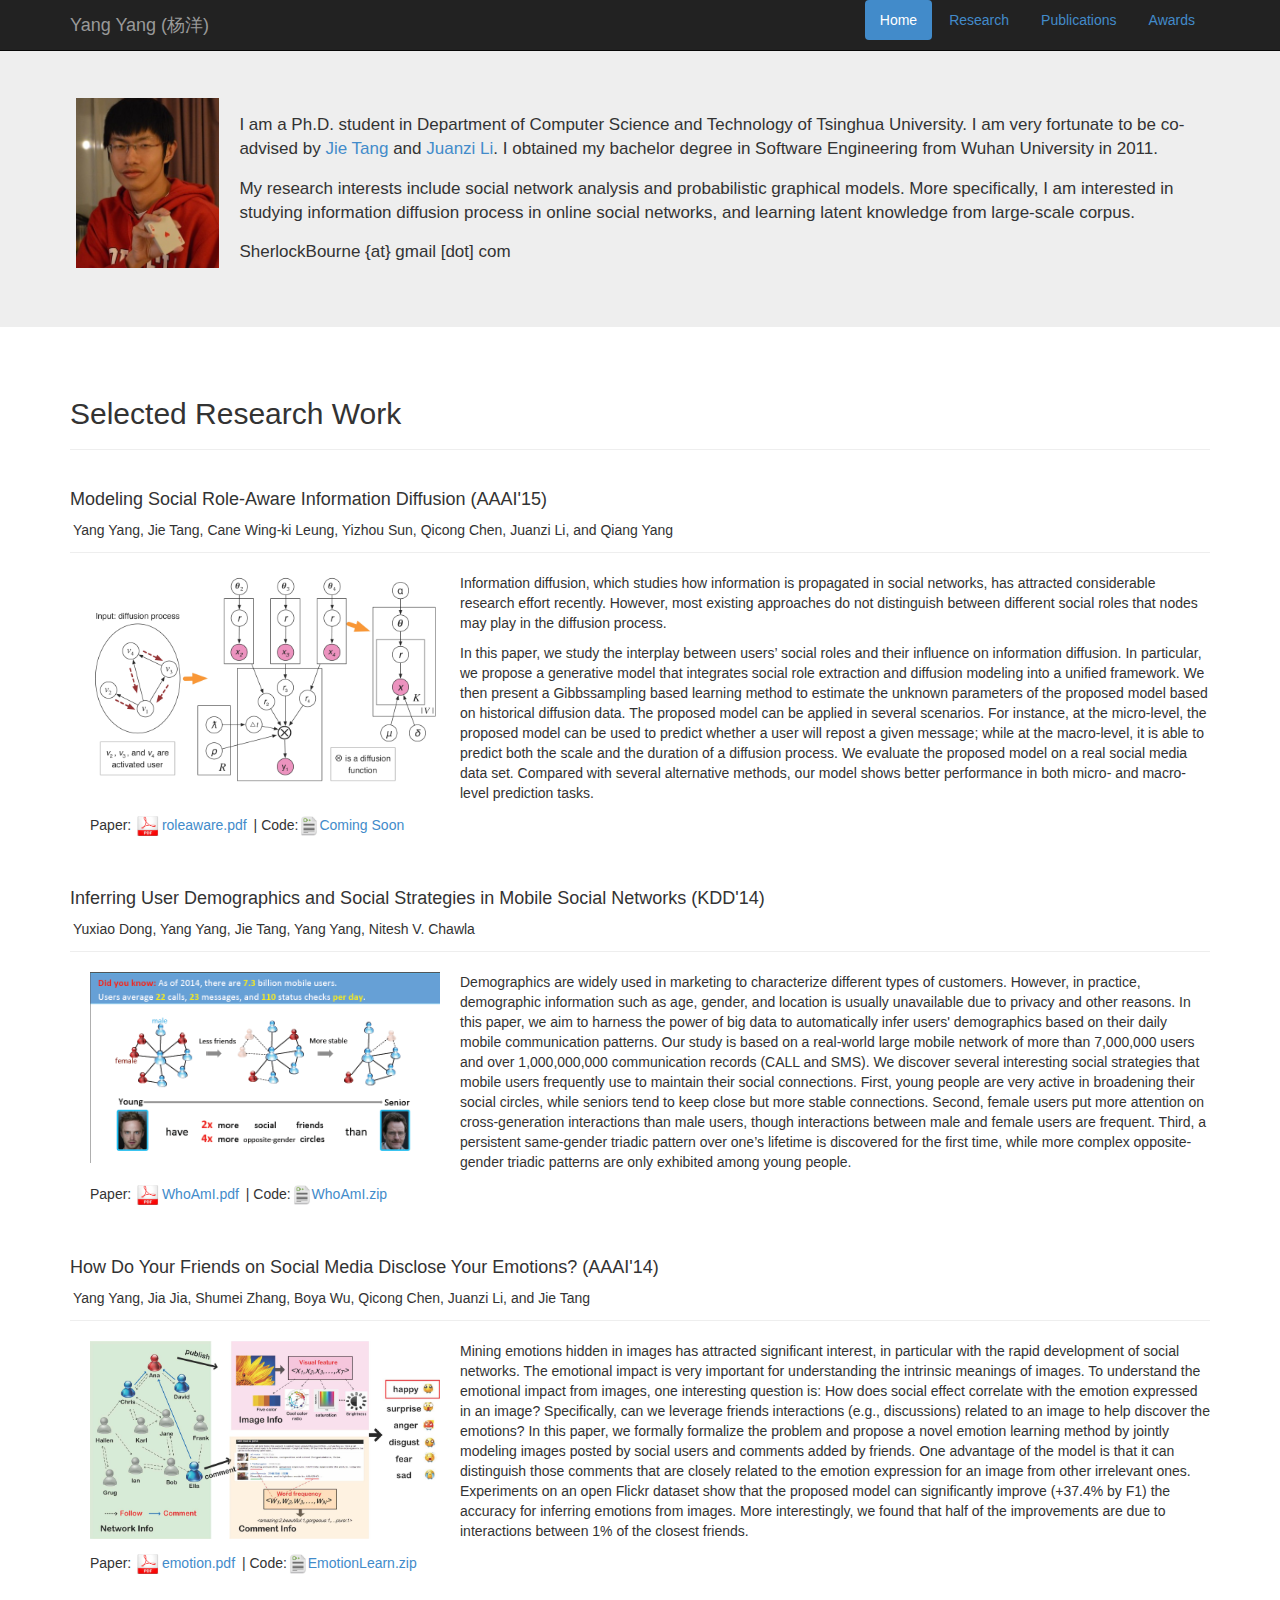
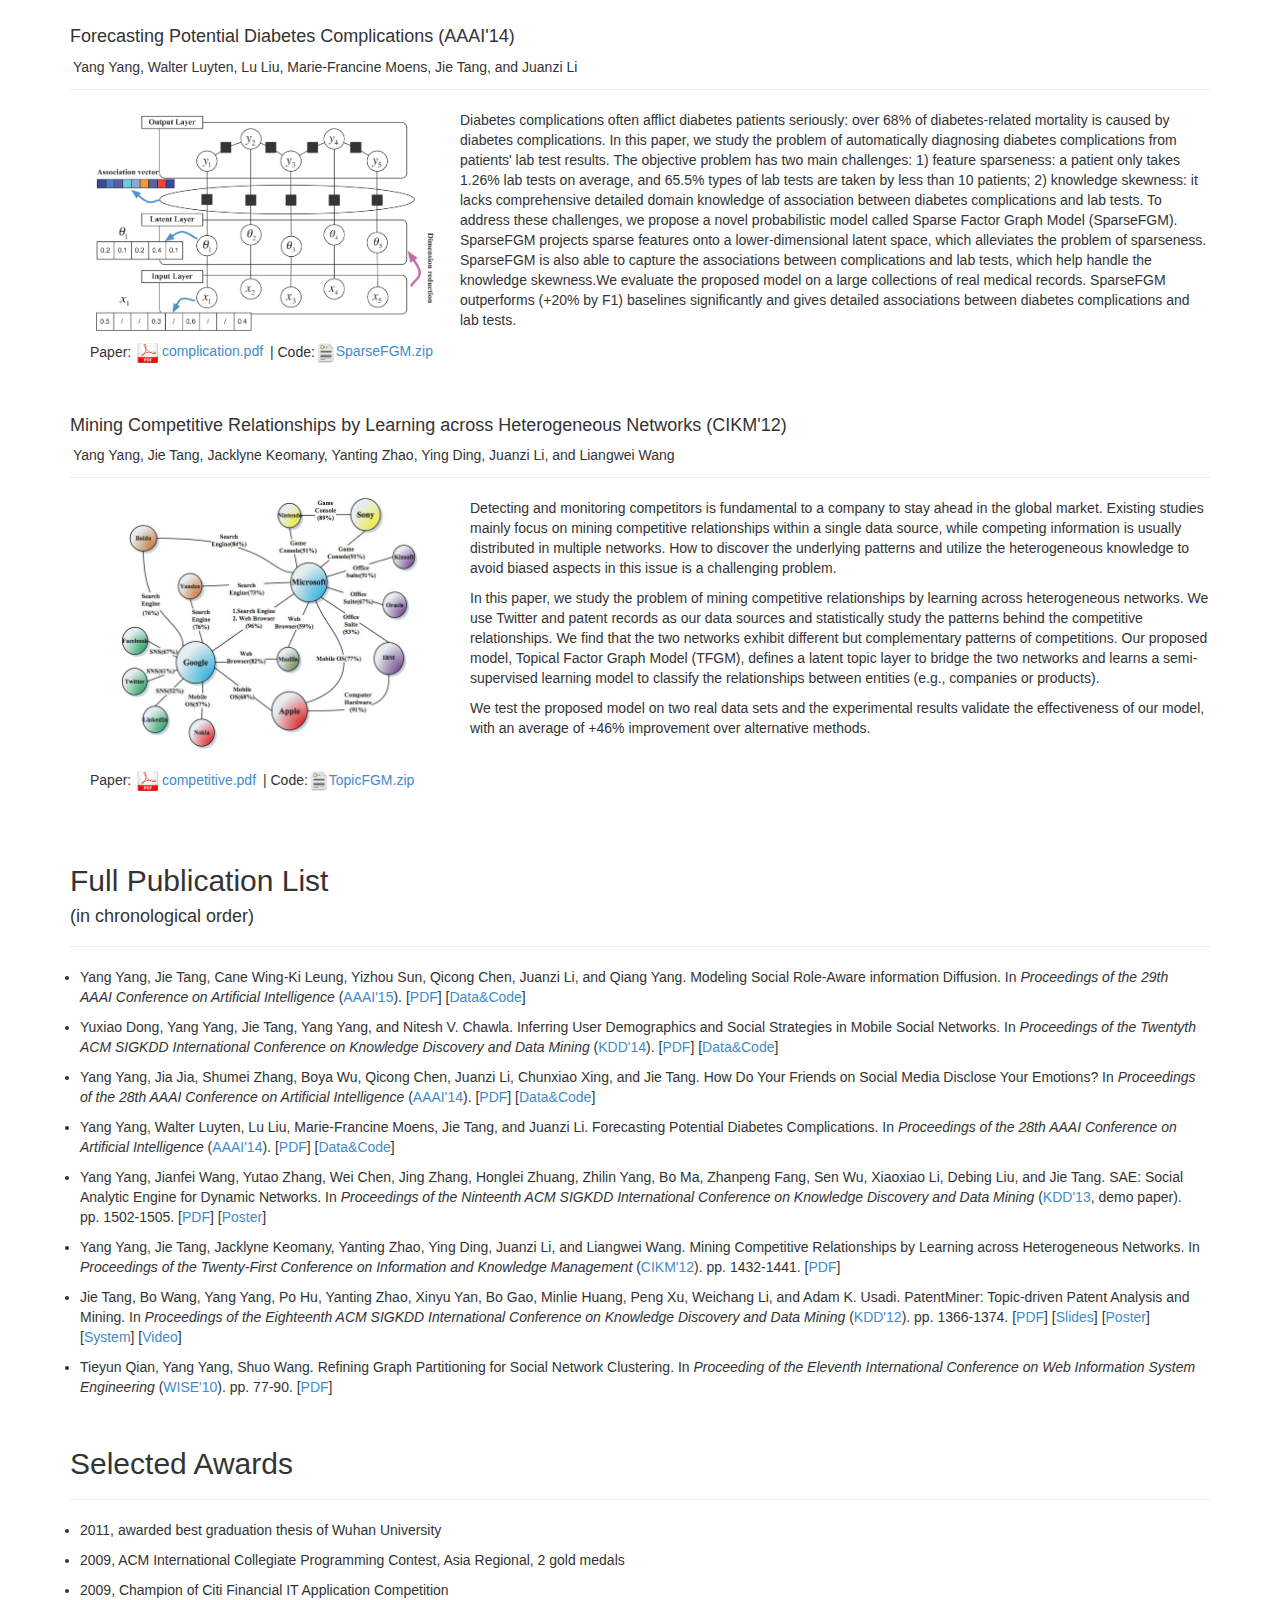
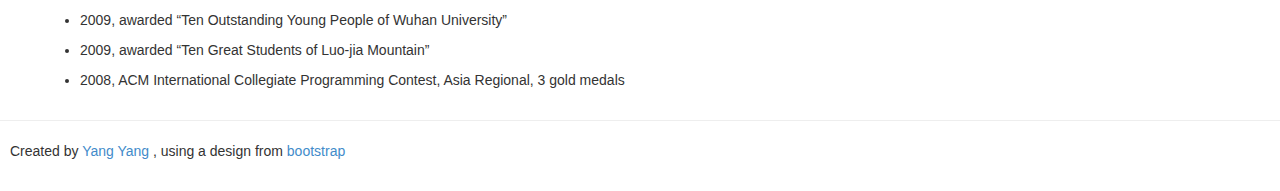
<file: src/index.html>
<!DOCTYPE html>
<html lang="en">
  <head>
    <meta charset="utf-8">
    <meta http-equiv="X-UA-Compatible" content="IE=edge">
    <meta name="viewport" content="width=device-width, initial-scale=1">
    <meta name="description" content="">
    <meta name="author" content="">
    <link rel="shortcut icon" href="img/sheep1.jpeg">

    <title>Yang Yang</title>

    <!-- Bootstrap core CSS -->
    <link href="dist/css/bootstrap.min.css" rel="stylesheet">

    <!-- Custom styles for this template -->
    <link href="jumbotron.css" rel="stylesheet">

    <!-- Just for debugging purposes. Don't actually copy this line! -->
    <!--[if lt IE 9]><script src="../../assets/js/ie8-responsive-file-warning.js"></script><![endif]-->

    <!-- HTML5 shim and Respond.js IE8 support of HTML5 elements and media queries -->
    <!--[if lt IE 9]>
      <script src="https://oss.maxcdn.com/libs/html5shiv/3.7.0/html5shiv.js"></script>
      <script src="https://oss.maxcdn.com/libs/respond.js/1.4.2/respond.min.js"></script>
    <![endif]-->
  </head>

  <body>

    <div class="navbar navbar-inverse navbar-fixed-top" role="navigation">
      <div class="container">
        <div class="navbar-header">
          <button type="button" class="navbar-toggle" data-toggle="collapse" data-target=".navbar-collapse">
            <span class="sr-only">Toggle navigation</span>
            <span class="icon-bar"></span>
            <span class="icon-bar"></span>
            <span class="icon-bar"></span>
          </button>
          <!-- <img height="50" src="img/sheep2.jpeg" align="left" hspace="6" style="margin-left:-6p;margin-right:20px"> -->
          <a class="navbar-brand" href="#">Yang Yang (杨洋)</a>
        </div>
        <div class="navbar-collapse collapse">
        <ul class="nav nav-pills pull-right">
          <li class="active"><a href="#">Home</a></li>
          <li><a href="#research">Research</a></li>
          <li><a href="#publication">Publications</a></li>
          <li><a href="#award">Awards</a></li>
        </ul>

          <!--
          <form class="navbar-form navbar-right" role="form">
            <div class="form-group">
              <input type="text" placeholder="Email" class="form-control">
            </div>
            <div class="form-group">
              <input type="password" placeholder="Password" class="form-control">
            </div>
            <button type="submit" class="btn btn-success">Sign in</button>
          </form>
          -->
        </div><!--/.navbar-collapse -->
      </div>
    </div>

    <!-- Main jumbotron for a primary marketing message or call to action -->
    <div class="jumbotron">
      <div class="container">
        <img height="170" src="img/yang-1.jpg" align="left" hspace="6" style="margin-left:-6p;margin-right:20px">
        <p></p>
        <p> I am a Ph.D. student in Department of Computer Science and Technology of Tsinghua University. I am very fortunate to be co-advised by <a href="http://keg.cs.tsinghua.edu.cn/jietang/">Jie Tang</a> and <a href="http://keg.cs.tsinghua.edu.cn/persons/ljz/">Juanzi Li</a>. I obtained my bachelor degree in Software Engineering from Wuhan University in 2011. </p>
        <p> My research interests include social network analysis and probabilistic graphical models. More specifically, I am interested in studying information diffusion process in online social networks, and learning latent knowledge from large-scale corpus. </p>
        <p> SherlockBourne {at} gmail [dot] com </p>
      </div>
    </div>

    <a name="research"></a>

    <div class="container">
        <div class="page-header">
            <h2>Selected Research Work</h2>
        </div>
        <div class="page-header">
            <h4>Modeling Social Role-Aware Information Diffusion (AAAI'15)</h4>
            <p style="margin:3px;">Yang Yang, Jie Tang, Cane Wing-ki Leung, Yizhou Sun, Qicong Chen, Juanzi Li, and Qiang Yang</p>
        </div>
        <img width="350" src="works/roleaware/model.jpg" align="left" style="margin-left:20px;margin-right:20px">
        <p>Information diffusion, which studies how information is propagated in social networks, has attracted considerable research effort recently. However, most existing approaches do not distinguish between different social roles that nodes may play in the diffusion process. </p>
        <p>In this paper, we study the interplay between users’ social roles and their influence on information diffusion. In particular, we propose a generative model that integrates social role extraction and diffusion modeling into a unified framework. We then present a Gibbssampling based learning method to estimate the unknown parameters of the proposed model based on historical diffusion data. The proposed model can be applied in several scenarios. For instance, at the micro-level, the proposed model can be used to predict whether a user will repost a given message; while at the macro-level, it is able to predict both the scale and the duration of a diffusion process. We evaluate the proposed model on a real social media data set. Compared with several alternative methods, our model shows better performance in both micro- and macro-level prediction tasks.</p>
        <p style="margin-left:20px">Paper:<img height="20" src="img/pdf.jpeg" style="margin: 3px;"><a href="works/roleaware/roleaware.pdf" style="margin-left:-3px; margin-right: 3px;">roleaware.pdf</a> | Code: <img height="20" src="img/cpp.jpeg" style="margin-right: 3px;margin-left: -3px"><a href="" style="margin-left:-3px; margin-right: 3px;">Coming Soon</a></p>
    </div>
    
    <div class="container">
        <div class="page-header">
            <h4>Inferring User Demographics and Social Strategies in Mobile Social Networks (KDD'14)</h4>
            <p style="margin:3px;">Yuxiao Dong, Yang Yang, Jie Tang, Yang Yang, Nitesh V. Chawla </p>
        </div>
        <img width="350" src="works/whoami/overall.png" align="left" style="margin-left:20px;margin-right:20px">
        <p>
        Demographics are widely used in marketing to characterize different
types of customers. However, in practice, demographic information
such as age, gender, and location is usually unavailable due
to privacy and other reasons. In this paper, we aim to harness the
power of big data to automatically infer users' demographics based
on their daily mobile communication patterns.
        Our study is based on a real-world large mobile network of more than 7,000,000 users and over 1,000,000,000 communication records (CALL and SMS). We discover several interesting social strategies that mobile users frequently use to maintain their social connections. First, young people are very active in broadening their social circles, while seniors tend to keep close but more stable connections. Second, female users put more attention on cross-generation interactions than male users, though interactions between male and female users are frequent. Third, a persistent same-gender triadic pattern over one’s lifetime is discovered for the first time, while more complex opposite-gender triadic patterns are only exhibited among young people.
        </p>
        <p style="margin-left:20px">Paper:<img height="20" src="img/pdf.jpeg" style="margin: 3px;"><a href="works/whoami/whoami.pdf" style="margin-left:-3px; margin-right: 3px;">WhoAmI.pdf</a> | Code: <img height="20" src="img/cpp.jpeg" style="margin-right: 3px;margin-left: -3px"><a href="works/whoami/whoami.zip" style="margin-left:-3px; margin-right: 3px;">WhoAmI.zip</a></p>
    </div>


    <div class="container">
        <div class="page-header">
            <h4>How Do Your Friends on Social Media Disclose Your Emotions? (AAAI'14)</h4>
            <p style="margin:3px;">Yang Yang, Jia Jia, Shumei Zhang, Boya Wu, Qicong Chen, Juanzi Li, and Jie Tang</p>
        </div>
        <img width="350" src="works/emotion/overall.jpg" align="left" style="margin-left:20px;margin-right:20px">
        <p>Mining emotions hidden in images has attracted significant interest, in particular with the rapid development of social networks. The emotional impact is very important for understanding the intrinsic meanings of images. To understand the emotional impact from images, one interesting question is: How does social effect correlate with the emotion expressed in an image? Specifically, can we leverage friends interactions (e.g., discussions) related to an image to help discover the emotions? In this paper, we formally formalize the problem and propose a novel emotion learning method by jointly modeling images posted by social users and comments added by friends. One advantage of the model is that it can distinguish those comments that are closely related to the emotion expression for an image from other irrelevant ones. Experiments on an open Flickr dataset show that the proposed model can significantly improve (+37.4% by F1) the accuracy for inferring emotions from images. More interestingly, we found that half of the improvements are due to interactions between 1% of the closest friends.</p>
        <p style="margin-left:20px">Paper:<img height="20" src="img/pdf.jpeg" style="margin: 3px;"><a href="works/emotion/emotion.pdf" style="margin-left:-3px; margin-right: 3px;">emotion.pdf</a> | Code: <img height="20" src="img/cpp.jpeg" style="margin-right: 3px;margin-left: -3px"><a href="works/emotion/EmotionLearn.zip" style="margin-left:-3px; margin-right: 3px;">EmotionLearn.zip</a></p>
    </div>

    <div class="container">
        <div class="page-header">
            <h4>Forecasting Potential Diabetes Complications (AAAI'14)</h4>
            <p style="margin:3px;">Yang Yang, Walter Luyten, Lu Liu, Marie-Francine Moens, Jie Tang, and Juanzi Li</p>
        </div>
        <img width="350" src="works/complication/model.jpg" align="left" style="margin-left:20px;margin-right:20px">
        <p>Diabetes complications often afflict diabetes patients seriously: over 68% of diabetes-related mortality is caused by diabetes complications. In this paper, we study the problem of automatically diagnosing diabetes complications from patients' lab test results. The objective problem has two main challenges: 1) feature sparseness: a patient only takes 1.26% lab tests on average, and 65.5% types of lab tests are taken by less than 10 patients; 2) knowledge skewness: it lacks comprehensive detailed domain knowledge of association between diabetes complications and lab tests.  To address these challenges, we propose a novel probabilistic model called Sparse Factor Graph Model (SparseFGM). SparseFGM projects sparse features onto a lower-dimensional latent space, which alleviates the problem of sparseness. SparseFGM is also able to capture the associations between complications and lab tests, which help handle the knowledge skewness.We evaluate the proposed model on a large collections of real medical records. SparseFGM outperforms (+20% by F1) baselines significantly and gives detailed associations between diabetes complications and lab tests. </p>
        <p style="margin-left:20px">Paper:<img height="20" src="img/pdf.jpeg" style="margin: 3px;"><a href="works/complication/complication.pdf" style="margin-left:-3px; margin-right: 3px;">complication.pdf</a> | Code: <img height="20" src="img/cpp.jpeg" style="margin-right: 3px;margin-left: -3px"><a href="works/complication/sparsefgm.zip" style="margin-left:-3px; margin-right: 3px;">SparseFGM.zip</a></p>

    </div>

    <div class="container">
        <div class="page-header">
            <h4>Mining Competitive Relationships by Learning across Heterogeneous
Networks (CIKM'12)</h4>
            <p style="margin:3px;">Yang Yang, Jie Tang, Jacklyne Keomany, Yanting Zhao, Ying Ding, Juanzi Li, and Liangwei Wang</p>
        </div>
        <img width="300" src="works/competitive/example.jpg" align="left" style="margin-left:50px;margin-right:50px">
        <p> Detecting and monitoring competitors is fundamental to a company to stay ahead in the global market. Existing studies mainly focus on mining competitive relationships within a single data source, while competing information is usually distributed in multiple networks. How to discover the underlying patterns and utilize the heterogeneous knowledge to avoid biased aspects in this issue is a challenging problem. </p>
        <p>In this paper, we study the problem of mining competitive relationships by learning across heterogeneous networks. We use Twitter and patent records as our data sources and statistically study the patterns behind the competitive relationships. We find that the two networks exhibit different but complementary patterns of competitions. Our proposed model, Topical Factor Graph Model (TFGM), defines a latent topic layer to bridge the two networks and learns a semi-supervised learning model to classify the relationships between entities (e.g., companies or products). </p>
        <p>We test the proposed model on two real data sets and the experimental results validate the effectiveness of our model, with an average of +46% improvement over alternative methods.</p>
        <br>
        <p style="margin-left:20px">Paper:<img height="20" src="img/pdf.jpeg" style="margin: 3px;"><a href="works/competitive/competitive.pdf" style="margin-left:-3px; margin-right: 3px;">competitive.pdf</a> | Code: <img height="20" src="img/cpp.jpeg" style="margin-right: 3px;margin-left: -3px"><a href="works/competitive/TFGM.zip" style="margin-left:-3px; margin-right: 3px;">TopicFGM.zip</a></p>
    </div>

<br>

    <a name="publication"></a>

    <div class="container">
        <div class="page-header">
            <h2>Full Publication List</h2>
            <h4>(in chronological order)</h4>
        </div>
        <li style="margin:10px">Yang Yang, Jie Tang, Cane Wing-Ki Leung, Yizhou Sun, Qicong Chen, Juanzi Li, and Qiang Yang. 
        Modeling Social Role-Aware information Diffusion. 
        In <i> Proceedings of the 29th AAAI Conference on Artificial Intelligence </i>
            (<a href="http://www.aaai.org/Conferences/AAAI/aaai15.php">AAAI'15</a>). 
            [<a href="works/roleaware/roleaware.pdf">PDF</a>] 
            [<a href="http://arnetminer.org/role-aware-diffusion">Data&amp;Code</a>]
        </li>
        <li style="margin:10px">Yuxiao Dong, Yang Yang, Jie Tang, Yang Yang, and Nitesh V. Chawla. 
        Inferring User Demographics and Social Strategies in Mobile Social Networks.
            In <i>Proceedings of the Twentyth ACM SIGKDD International Conference on Knowledge Discovery and Data Mining</i>
            (<a href="http://www.kdd.org/kdd2014/">KDD'14</a>). 
            [<a href="works/whoami/whoami.pdf">PDF</a>] 
            [<a href="http://arnetminer.org/demographic">Data&amp;Code</a>]
        </li>
        <li style="margin:10px">Yang Yang, Jia Jia, Shumei Zhang, Boya Wu, Qicong Chen, Juanzi Li, Chunxiao Xing, and Jie Tang.
	        How Do Your Friends on Social Media Disclose Your Emotions?
            In <i>Proceedings of the 28th AAAI Conference on Artificial Intelligence</i>
            (<a href="http://www.aaai.org/Conferences/AAAI/aaai14.php">AAAI'14</a>). 
            [<a href="publications/AAAI14-Yang-et-al-Social-Emotion.pdf">PDF</a>] 
            [<a href="http://arnetminer.org/emotion">Data&amp;Code</a>]
        </li>
        <li style="margin:10px">Yang Yang, Walter Luyten, Lu Liu, Marie-Francine Moens, Jie Tang, and Juanzi Li.
	        Forecasting Potential Diabetes Complications.
        In <i>Proceedings of the 28th AAAI Conference on Artificial Intelligence</i>
            (<a href="http://www.aaai.org/Conferences/AAAI/aaai14.php">AAAI'14</a>). 
            [<a href="publications/AAAI14-Yang-et-al-Diabetes-Pred-by-Sparse-Factor-Graph.pdf">PDF</a>] 
            [<a href="http://arnetminer.org/diabetes">Data&amp;Code</a>]
        </li>
        <li style="margin:10px">Yang Yang, Jianfei Wang, Yutao Zhang, Wei Chen, Jing Zhang, Honglei Zhuang, Zhilin Yang, Bo Ma, Zhanpeng Fang, Sen Wu, Xiaoxiao Li, Debing Liu, and Jie Tang. 
	SAE: Social Analytic Engine for Dynamic Networks. 
In <i>Proceedings of the Ninteenth ACM SIGKDD International Conference on Knowledge Discovery and Data Mining</i>
(<a href="http://kdd.org/kdd2013/">KDD'13</a>, demo paper). pp. 1502-1505.
[<a href="publications/KDD13-Yang-et-al-Social-Analytic-Engine.pdf">PDF</a>] 
[<a href="publications/KDD13-poster-SAE.pdf">Poster</a>]
        </li>
        <li style="margin:10px">Yang Yang, Jie Tang, Jacklyne Keomany, Yanting Zhao, Ying Ding, Juanzi Li, and Liangwei Wang.
	Mining Competitive Relationships by Learning across Heterogeneous Networks. 
	In <i>Proceedings of the Twenty-First Conference on
Information and Knowledge Management</i>
(<a href="http://www.cikm2012.org/">CIKM'12</a>). pp. 1432-1441.
[<a href="publications/CIKM12-Yang-et-al-Mining-Competitive-Relationships.pdf">PDF</a>]
        </li>
        <li style="margin:10px">Jie Tang, Bo Wang, Yang Yang, Po Hu, Yanting Zhao, Xinyu Yan, Bo Gao, Minlie Huang, Peng Xu, Weichang Li, and Adam K. Usadi. 
	PatentMiner: Topic-driven Patent Analysis and Mining. 
In <i>Proceedings of the Eighteenth ACM SIGKDD International Conference on Knowledge Discovery and Data Mining</i>
(<a href="http://kdd2012.sigkdd.org/">KDD'12</a>). pp. 1366-1374.
[<a href="publications/KDD12-Tang-et-al-PatentMiner.pdf">PDF</a>]
[<a href="publications/Jie Tang-Patentminer.pdf">Slides</a>]
[<a href="publications/KDD2012-Tang-et-al-Patentminer.pdf">Poster</a>]
[<a href="http://pminer.org">System</a>]
[<a href="publications/kdd12-patentminer.mov">Video</a>]
        </li>
        <li style="margin:10px">Tieyun Qian, Yang Yang, Shuo Wang. Refining Graph Partitioning for Social Network Clustering. In <i> Proceeding of the Eleventh International Conference on Web Information System Engineering </i> (<a href="http://conference.cs.cityu.edu.hk/wise2010/">WISE'10</a>). pp. 77-90. 
        [<a href="works/others/graphpartition.pdf">PDF</a>]
        </li>
    </div>
    <a name="award"></a>

    <div class="container">
        <div class="page-header">
            <h2>Selected Awards</h2>
        </div>
        <li style="margin:10px"> 
        2011, awarded best graduation thesis of Wuhan University
        </li>
        <li style="margin:10px">
        2009, ACM International Collegiate Programming Contest, Asia Regional, 2 gold medals
        </li>
        <li style="margin:10px">
        2009, Champion of Citi Financial IT Application Competition
        </li>
        <li style="margin:10px">
        2009, awarded “Ten Outstanding Young People of Wuhan University”
        </li>
        <li style="margin:10px">
        2009, awarded “Ten Great Students of Luo-jia Mountain”
        </li>
        <li style="margin:10px">
        2008, ACM International Collegiate Programming Contest, Asia Regional, 3 gold medals
        </li>
    </div>

    <hr>

    

    <footer>
        <p style="margin:10px;">Created by <a href=""> Yang Yang </a>, using a design from <a href="http://getbootstrap.com/"> bootstrap </a></p>
    </footer>
    </div> <!-- /container -->


    <!-- Bootstrap core JavaScript
    ================================================== -->
    <!-- Placed at the end of the document so the pages load faster -->
    <script src="https://ajax.googleapis.com/ajax/libs/jquery/1.11.0/jquery.min.js"></script>
    <script src="dist/js/bootstrap.min.js"></script>
  </body>
</html>
</file>
<file: src/jumbotron.css>
/* Move down content because we have a fixed navbar that is 50px tall */
body {
  padding-top: 50px;
  padding-bottom: 20px;
}
</file>
